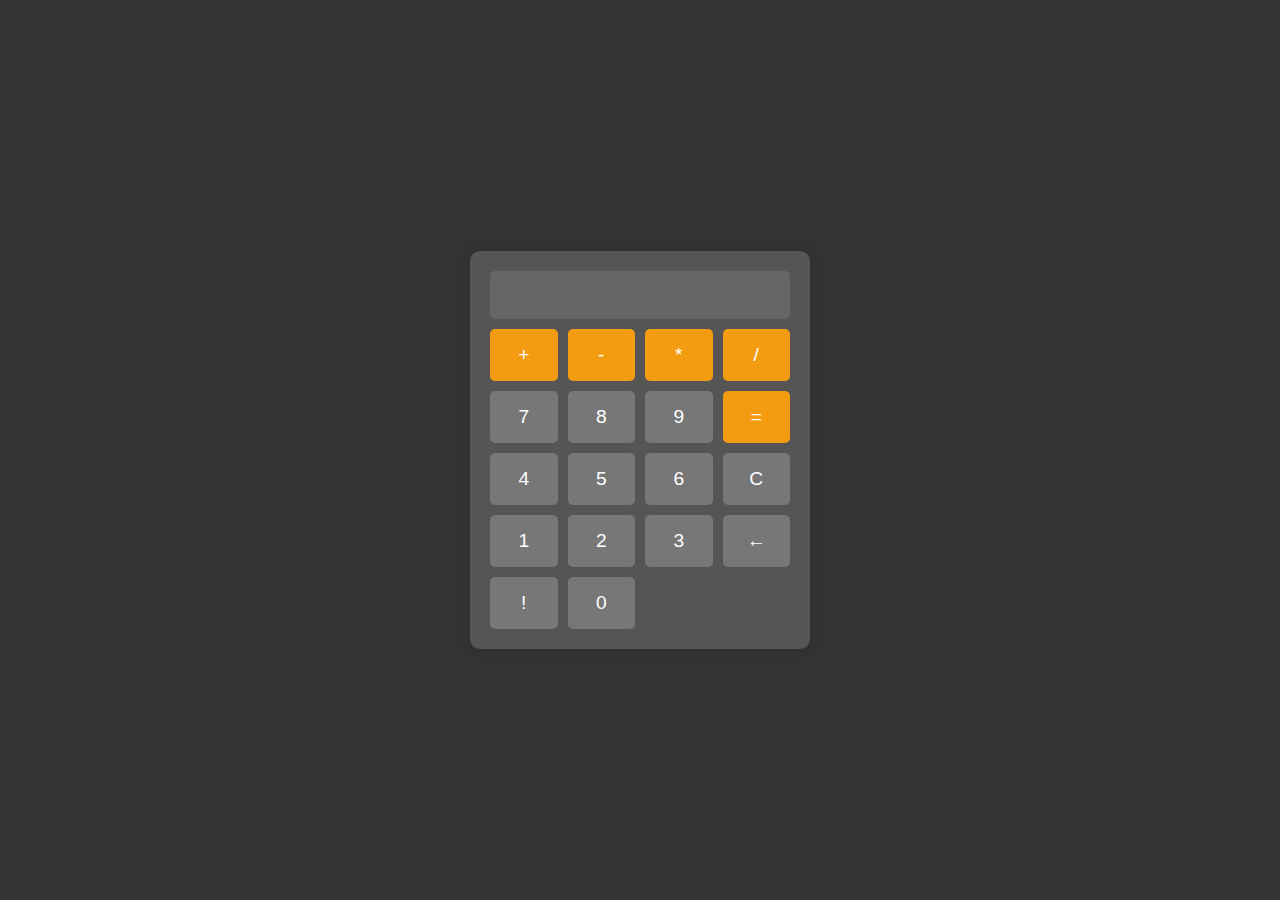
<file: Project/CodeSoft Calculator/index.html>
<!DOCTYPE html>
<html lang="en">
<head>
    <meta charset="UTF-8">
    <meta name="viewport" content="width=device-width, initial-scale=1.0">
    <title>CodeSoft Project</title>
    <link rel="stylesheet" href="styles.css">
</head>
<body>
    <div class="calculator">
        <input type="text" id="display" readonly>
        <div class="buttons">
            <button class="operator" onclick="appendToDisplay('+')">+</button>
            <button class="operator" onclick="appendToDisplay('-')">-</button>
            <button class="operator" onclick="appendToDisplay('*')">*</button>
            <button class="operator" onclick="appendToDisplay('/')">/</button>
            <button onclick="appendToDisplay('7')">7</button>
            <button onclick="appendToDisplay('8')">8</button>
            <button onclick="appendToDisplay('9')">9</button>
            <button class="operator" onclick="calculate()">=</button>
            <button onclick="appendToDisplay('4')">4</button>
            <button onclick="appendToDisplay('5')">5</button>
            <button onclick="appendToDisplay('6')">6</button>
            <button onclick="clearDisplay()">C</button>
            <button onclick="appendToDisplay('1')">1</button>
            <button onclick="appendToDisplay('2')">2</button>
            <button onclick="appendToDisplay('3')">3</button>
            <button onclick="deleteLast()">←</button>
            <button onclick="calculateFactorial()">!</button>
            <button onclick="appendToDisplay('0')">0</button>
        </div>
    </div>
    <script src="script.js"></script>
</body>
</html>
</file>
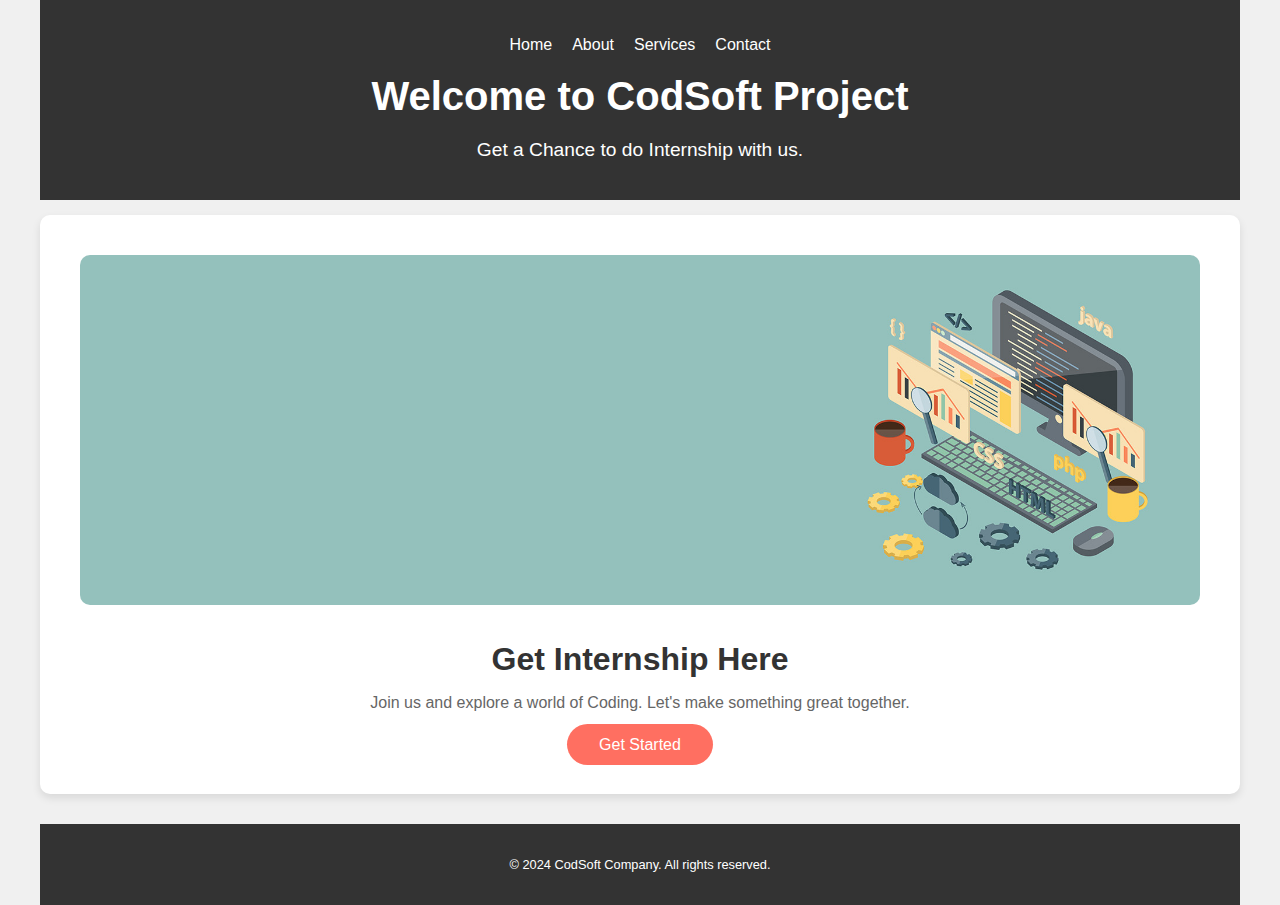
<file: Project/CodeSoft Landing Page/index.html>
<!DOCTYPE html>
<html lang="en">
<head>
    <meta charset="UTF-8">      
    <meta name="viewport" content="width=device-width, initial-scale=1.0">
    <title>Unique Landing Page</title>
    <link rel="stylesheet" href="styles.css">
</head>
<body>
    <div class="container">
        <header class="header">
            <nav>
                <ul class="nav-list">
                    <li><a href="#">Home</a></li>
                    <li><a href="#">About</a></li>
                    <li><a href="#">Services</a></li>
                    <li><a href="#">Contact</a></li>
                </ul>
            </nav>
            <h1>Welcome to CodSoft Project</h1>
            <p>Get a Chance to do Internship with us.</p>
        </header>
        <main class="main-content">
            <section class="hero">
                <img src="theme.jpg" alt="Hero Image" class="hero-image">
                <div class="hero-text">
                    <h2>Get Internship Here</h2>
                    <p>Join us and explore a world of Coding. Let's make something great together.</p>
                    <a href="#" class="cta-button">Get Started</a>
                </div>
            </section>
        </main>
        <footer class="footer">
            <p>&copy; 2024 CodSoft Company. All rights reserved.</p>
        </footer>
    </div>
</body>
</html>
</file>
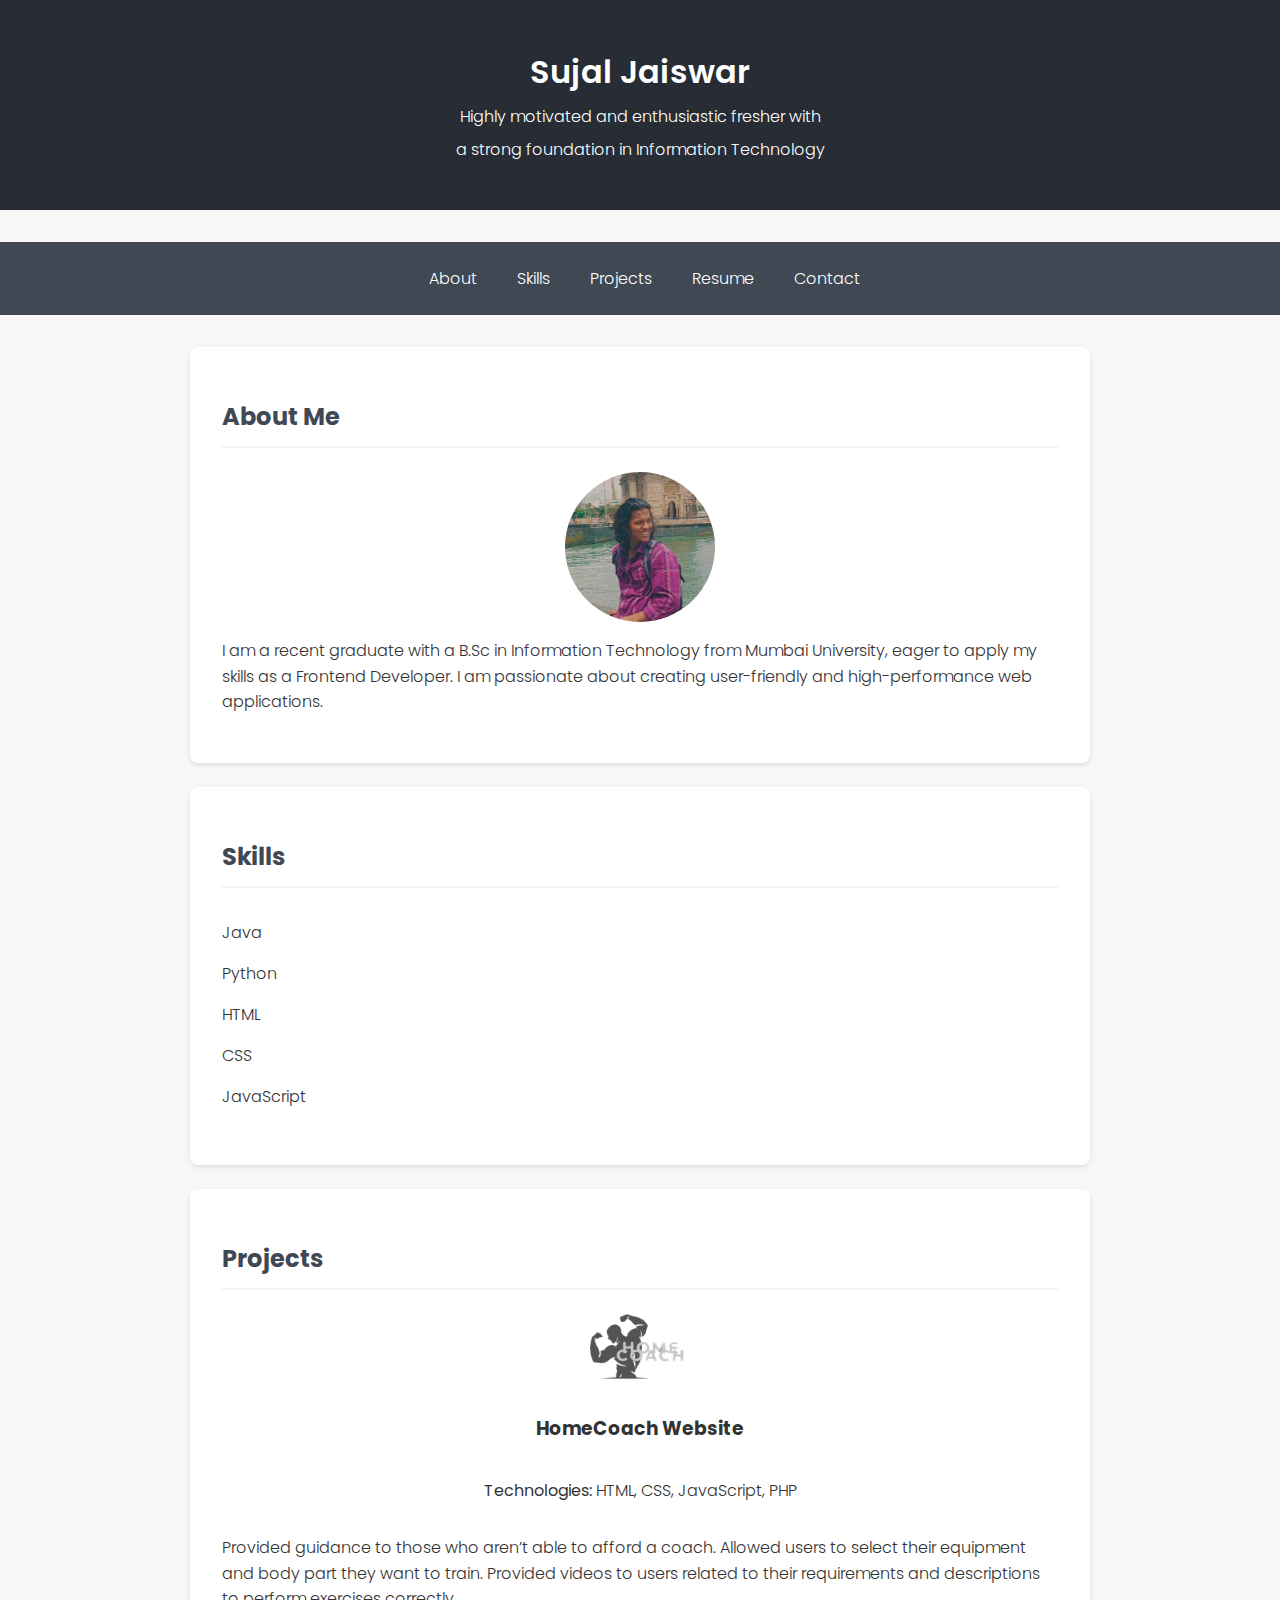
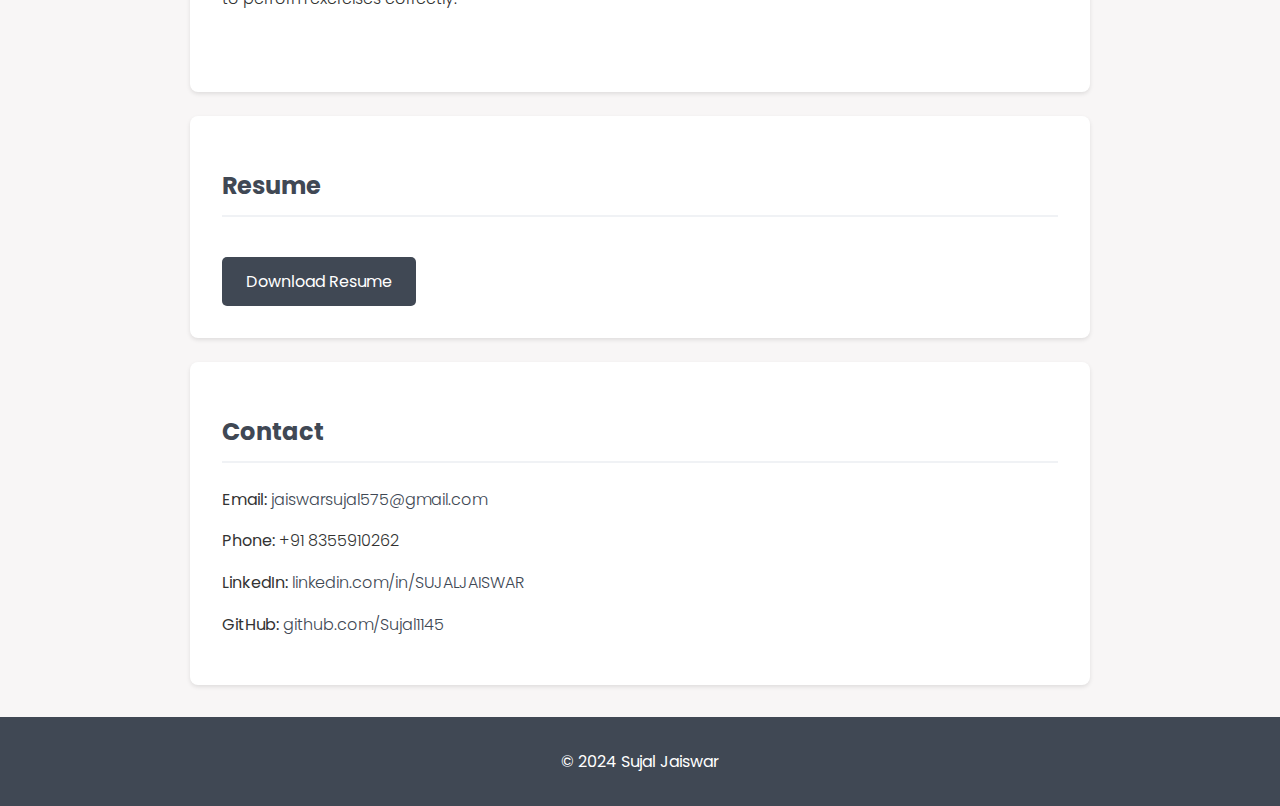
<file: Project/CodeSoft Portifolio/index.html>
<!DOCTYPE html>
<html lang="en">
<head>
    <meta charset="UTF-8">
    <meta name="viewport" content="width=device-width, initial-scale=1.0">
    <title>Sujal Jaiswar's Portfolio</title>
    <link rel="stylesheet" href="styles.css">
    <link rel="preconnect" href="https://fonts.googleapis.com">
    <link rel="preconnect" href="https://fonts.gstatic.com" crossorigin>
    <link href="https://fonts.googleapis.com/css2?family=Poppins:wght@300;400;600&display=swap" rel="stylesheet">
    <link rel="stylesheet" href="https://cdnjs.cloudflare.com/ajax/libs/font-awesome/6.0.0-beta3/css/all.min.css" integrity="sha512-Fo3rlrQkTyPIJmgU2dkPjkh7oQ21IO5g9GmBkML2yx64IYshKQg4So+FwK4uYOv6PCOj4QICq5zJ/S1y5gV07g==" crossorigin="anonymous" referrerpolicy="no-referrer" />
</head>
<body>
    <header>
        <div class="container">
            <h1>Sujal Jaiswar</h1>
            <p>Highly motivated and enthusiastic fresher with </p>
            <p>a strong foundation in Information Technology</p>
        </div>
    </header>
    <nav>
        <div class="container">
            <ul>
                <li><a href="#about"><i class="fas fa-user"></i> About</a></li>
                <li><a href="#skills"><i class="fas fa-code"></i> Skills</a></li>
                <li><a href="#projects"><i class="fas fa-project-diagram"></i> Projects</a></li>
                <li><a href="#resume"><i class="fas fa-file"></i> Resume</a></li>
                <li><a href="#contact"><i class="fas fa-envelope"></i> Contact</a></li>
            </ul>
        </div>
    </nav>
    <div class="container">
        <section id="about">
            <h2>About Me</h2>
            <img src="sujal.png" alt="Sujal Jaiswar" class="profile-img">
            <p>I am a recent graduate with a B.Sc in Information Technology from Mumbai University, eager to apply my skills as a Frontend Developer. I am passionate about creating user-friendly and high-performance web applications.</p>
        </section>
        <section id="skills">
            <h2>Skills</h2>
            <ul>
                <li>Java</li>
                <li>Python</li>
                <li>HTML</li>
                <li>CSS</li>
                <li>JavaScript</li>
            </ul>
        </section>
        <section id="projects">
            <h2>Projects</h2>
            <div class="project">
                <img src="home co.png" alt="HomeCoach Website" class="project-img">
                <h3>HomeCoach Website</h3>
                <p><strong>Technologies:</strong> HTML, CSS, JavaScript, PHP</p>
                <p>Provided guidance to those who aren’t able to afford a coach. Allowed users to select their equipment and body part they want to train. Provided videos to users related to their requirements and descriptions to perform exercises correctly.</p>
            </div>
        </section>
        <section id="resume">
            <h2>Resume</h2>
            <a href="SujalResumeATS (1).pdf" class="button" download>Download Resume</a>
        </section>
        <section id="contact">
            <h2>Contact</h2>
            <p><strong>Email:</strong> <a href="mailto:jaiswarsujal575@gmail.com">jaiswarsujal575@gmail.com</a></p>
            <p><strong>Phone:</strong> +91 8355910262</p>
            <p><strong>LinkedIn:</strong> <a href="https://www.linkedin.com/in/SUJALJAISWAR" target="_blank">linkedin.com/in/SUJALJAISWAR</a></p>
            <p><strong>GitHub:</strong> <a href="https://github.com/Sujal1145" target="_blank">github.com/Sujal1145</a></p>
        </section>
    </div>
    <footer>
        <p>&copy; 2024 Sujal Jaiswar</p>
    </footer>
</body>
</html>
</file>
<file: Project/CodeSoft Calculator/styles.css>
body {
    display: flex;
    justify-content: center;
    align-items: center;
    height: 100vh;
    margin: 0;
    background-color: #333;
    color: #fff;
    font-family: Arial, sans-serif;
}

.calculator {
    width: 300px;
    background-color: #555;
    padding: 20px;
    border-radius: 10px;
    box-shadow: 0 0 10px rgba(0, 0, 0, 0.1);
    text-align: center;
}

#display {
    width: calc(100% - 20px);
    margin-bottom: 10px;
    padding: 10px;
    font-size: 1.5rem;
    text-align: right;
    border: none;
    border-radius: 5px;
    outline: none;
    background-color: #666;
    color: #fff;
}

.buttons {
    display: grid;
    grid-template-columns: repeat(4, 1fr);
    grid-gap: 10px;
}

button {
    padding: 15px;
    font-size: 1.2rem;
    border: none;
    background-color: #777;
    border-radius: 5px;
    cursor: pointer;
    transition: background-color 0.3s ease;
    color: #fff;
}

button:hover {
    background-color: #999;
}

.operator {
    background-color: #f39c12;
    color: #fff;
}

.operator:hover {
    background-color: #e67e22;
}
</file>
<file: Project/CodeSoft Landing Page/styles.css>
body {
    margin: 0;
    font-family: 'Arial', sans-serif;
    background-color: #f0f0f0;
    color: #333;
}

.container {
    max-width: 1200px;
    margin: 0 auto;
    padding: 0 20px;
}

.header {
    background-color: #333;
    color: #fff;
    padding: 20px 0;
    text-align: center;
}

.header nav {
    margin-bottom: 20px;
}

.nav-list {
    list-style: none;
    padding: 0;
    display: flex;
    justify-content: center;
    gap: 20px;
}

.nav-list li {
    display: inline;
}

.nav-list a {
    color: #fff;
    text-decoration: none;
    font-size: 1rem;
}

.header h1 {
    font-size: 2.5rem;
    margin: 0.5em 0;
}

.header p {
    font-size: 1.2rem;
    margin-bottom: 1em;
}

.main-content {
    display: flex;
    justify-content: center;
    align-items: center;
    padding: 15px 0;
}

.hero {
    display: flex;
    flex-direction: column;
    align-items: center;
    background-color: #fff;
    padding: 40px;
    border-radius: 10px;
    box-shadow: 0 4px 8px rgba(0, 0, 0, 0.1);
    text-align: center;
}

.hero-image {
    max-width: 100%;
    border-radius: 10px;
    margin-bottom: 20px;
}

.hero-text h2 {
    font-size: 2rem;
    margin: 0.5em 0;
    color: #333;
}

.hero-text p {
    font-size: 1rem;
    margin-bottom: 1.5em;
    color: #666;
}

.cta-button {
    padding: 0.75em 2em;
    background-color: #ff6f61;
    color: #fff;
    text-decoration: none;
    font-size: 1rem;
    border-radius: 25px;
    transition: background-color 0.3s;
}

.cta-button:hover {
    background-color: #ff4a39;
}

.footer {
    background-color: #333;
    color: #fff;
    padding: 20px 0;
    text-align: center;
    margin-top: 15px;
    font-size: 0.8rem;
}
</file>
<file: Project/CodeSoft Portifolio/styles.css>
body {
    font-family: 'Poppins', sans-serif;
    margin: 0;
    padding: 0;
    background-color: #2c0e0209;
    color: #333;
}

header {
    background-color: #282c34;
    color: white;
    padding: 1em 0;
    text-align: center;
}

header h1 {
    margin: 0;
    font-weight: 600;
}

header p {
    margin: 0.5em 0 0;
    font-weight: 300;
}

nav {
    background-color: #404854;
}

nav ul {
    list-style: none;
    margin: 0;
    padding: 0;
    display: flex;
    justify-content: center;
}

nav ul li {
    margin: 0;
}

nav ul li a {
    display: block;
    padding: 1em;
    color: white;
    text-decoration: none;
    transition: background-color 0.3s;
}

nav ul li a i {
    margin-right: 0.5em;
}

nav ul li a:hover {
    background-color: #282c34;
}

.container {
    max-width: 900px;
    margin: 2em auto;
    padding: 0 1em;
}

section {
    background: white;
    padding: 2em;
    border-radius: 8px;
    box-shadow: 0 2px 4px rgba(0,0,0,0.1);
    margin-bottom: 1.5em;
}

section h2 {
    font-size: 1.5em;
    border-bottom: 2px solid #f0f2f5;
    padding-bottom: 0.5em;
    margin-bottom: 1em;
    color: #404854;
}

section p {
    font-weight: 300;
    line-height: 1.6;
}

.profile-img {
    width: 150px;
    height: 150px;
    border-radius: 50%;
    display: block;
    margin: 1em auto;
}

.project {
    display: flex;
    flex-direction: column;
    align-items: center;
    margin-bottom: 2em;
}

.project-img {
    width: 30%;
    max-width: 100px;
    border-radius: 8px;
    margin-bottom: 1em;
}

ul {
    list-style: none;
    padding: 0;
}

ul li {
    padding: 0.5em 0;
    font-weight: 300;
}

a {
    color: #404854;
    text-decoration: none;
}

a:hover {
    text-decoration: underline;
}

.button {
    display: inline-block;
    padding: 0.75em 1.5em;
    background-color: #404854;
    color: white;
    border-radius: 5px;
    text-decoration: none;
    margin-top: 1em;
}

.button:hover {
    background-color: #282c34;
}

footer {
    background-color: #404854;
    color: white;
    text-align: center;
    padding: 1em 0;
    width: 100%;
    bottom: 0;
}
</file>
